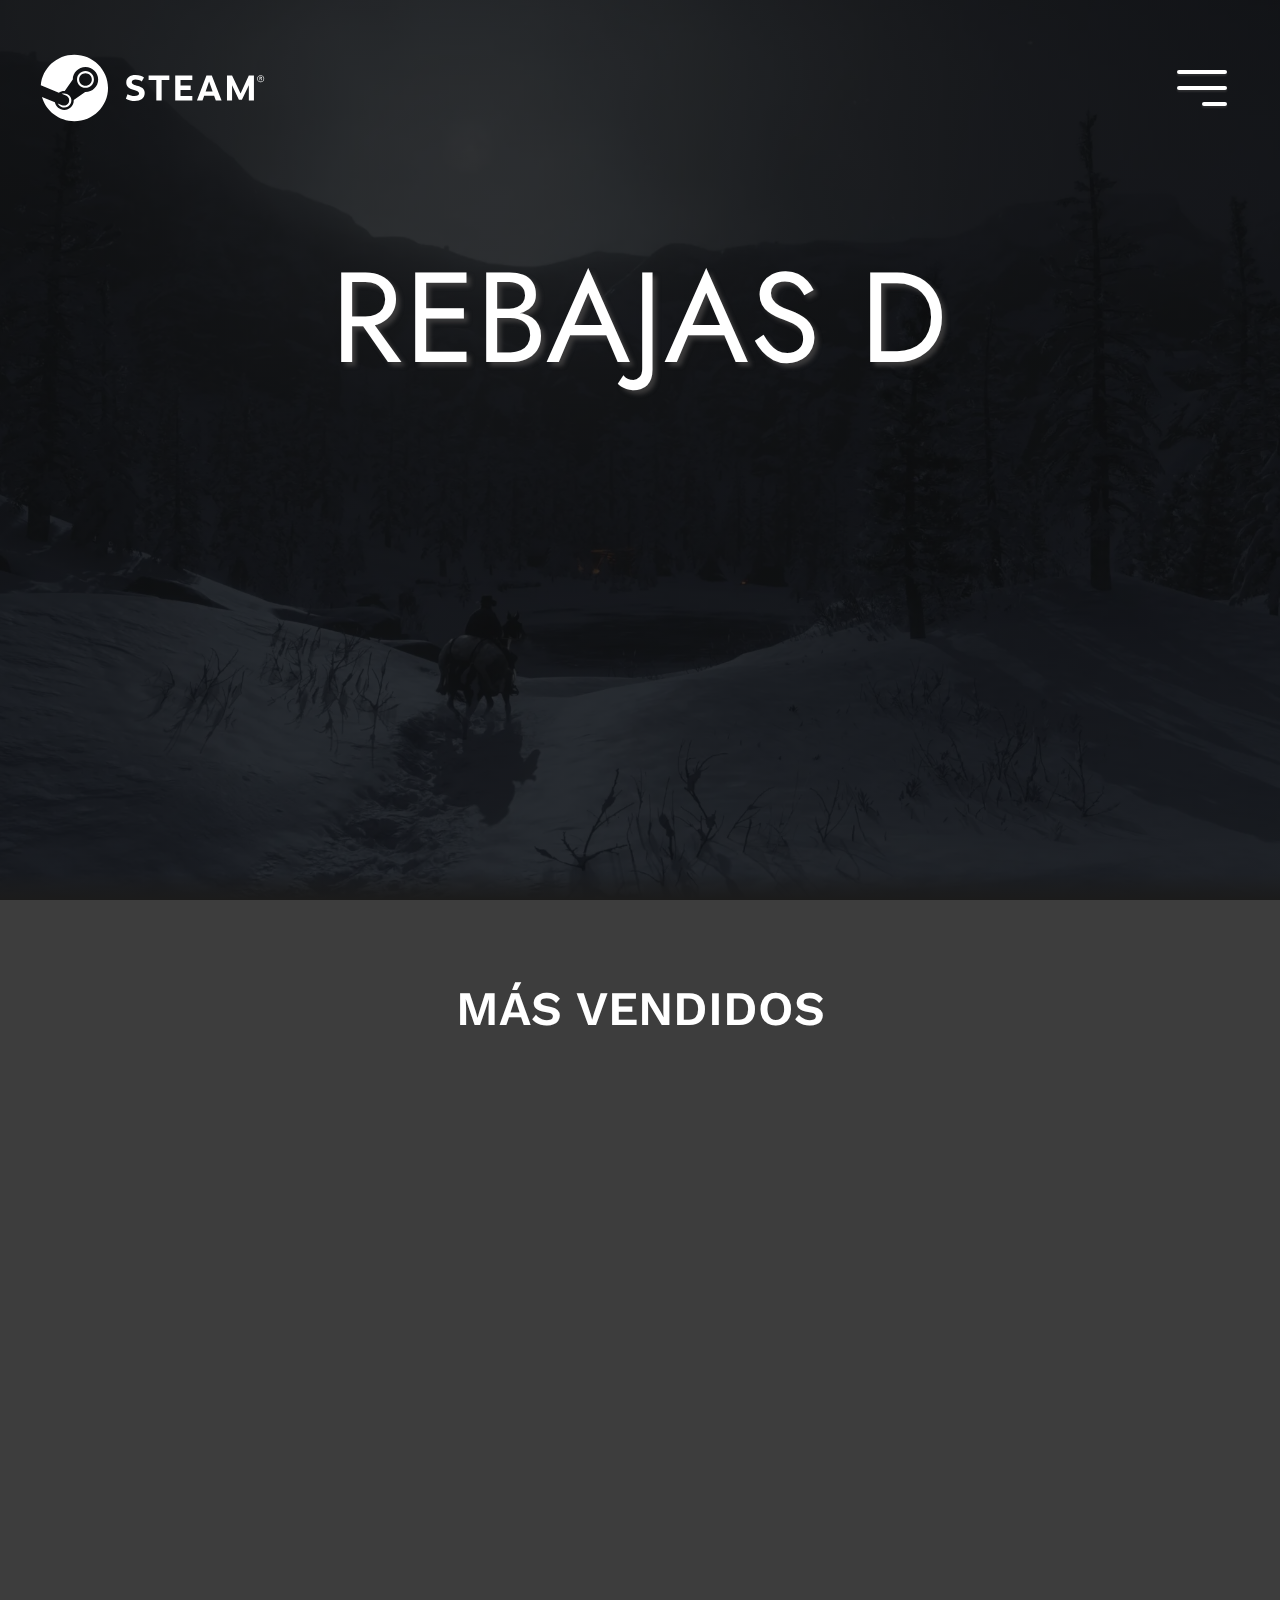
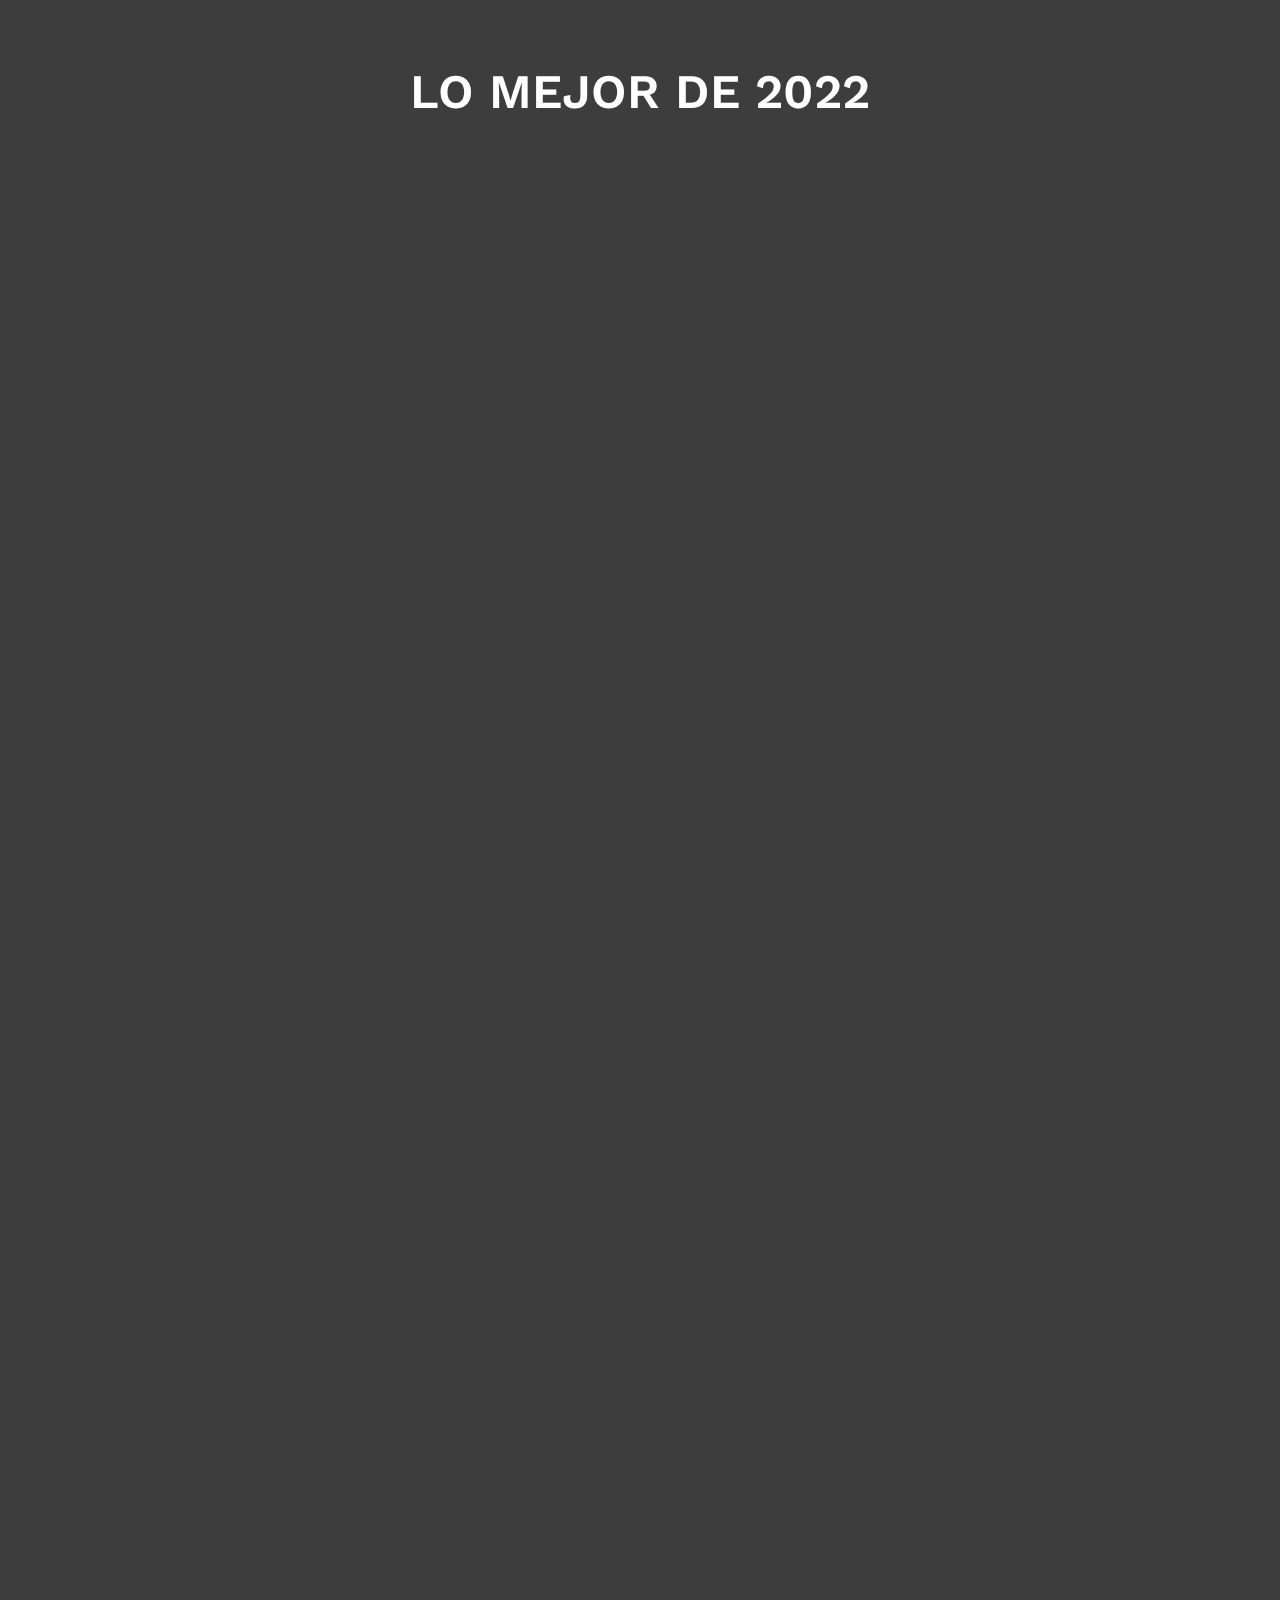
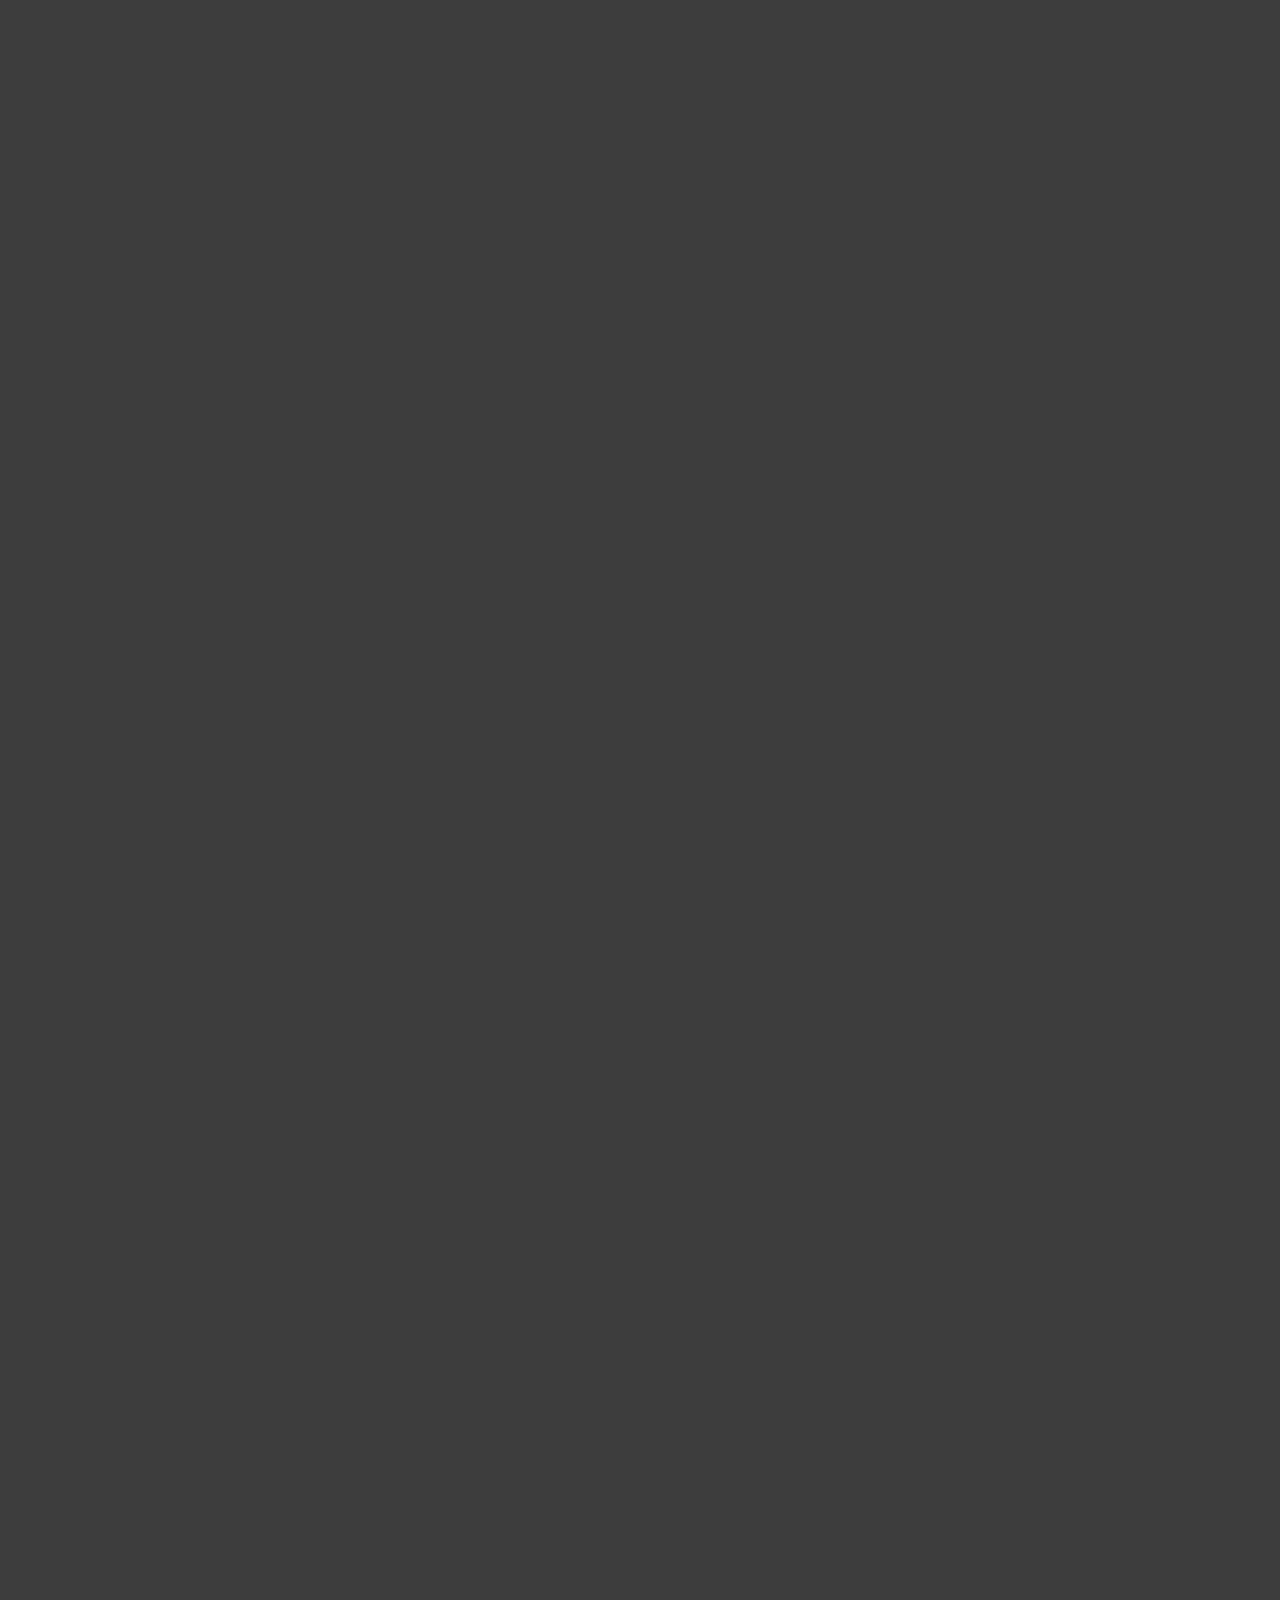
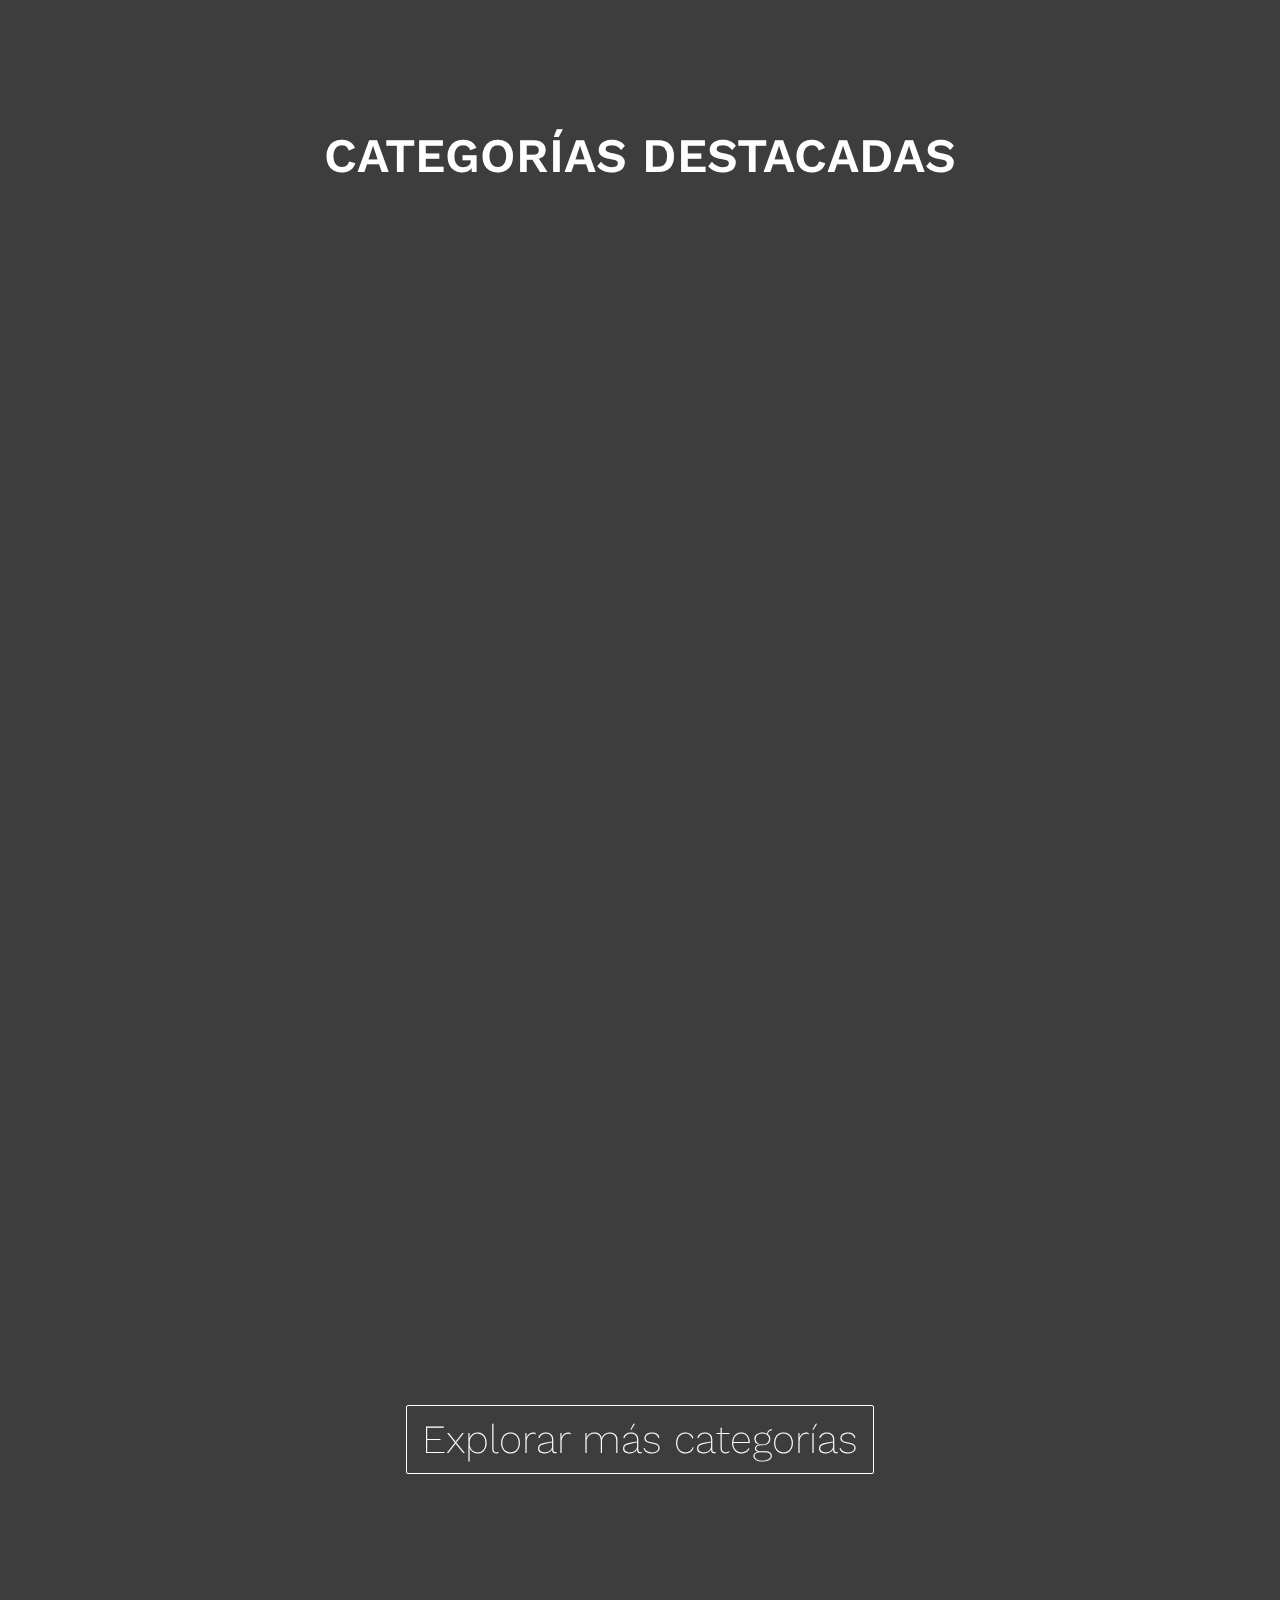
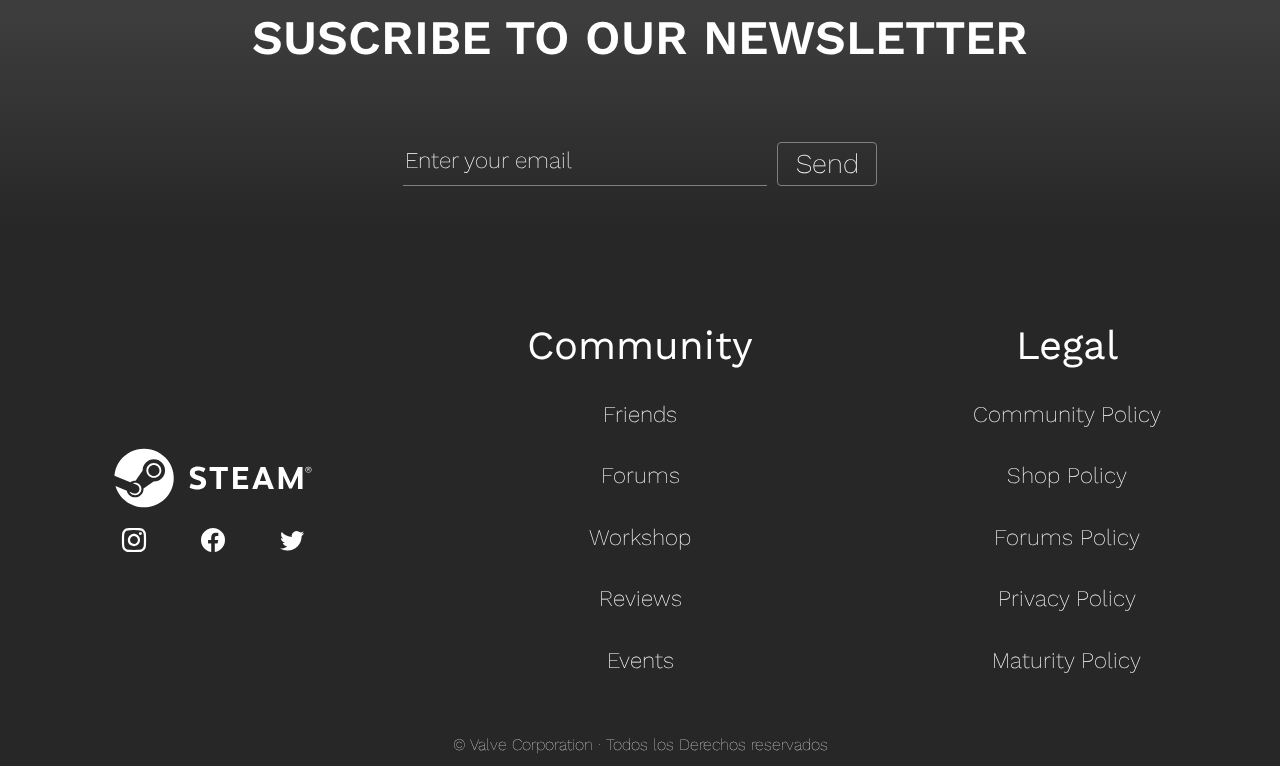
<file: index.html>
<!DOCTYPE html>
<html lang="en">
    <head>
        <meta charset="UTF-8">
        <meta http-equiv="X-UA-Compatible" content="IE=edge">
        <meta name="viewport" content="width=device-width, initial-scale=1.0">
        <link rel="stylesheet" href="https://cdn.jsdelivr.net/npm/swiper/swiper-bundle.min.css"/>
        <link href="./css/reset.css" rel="stylesheet" type="text/css">
        <link href="./css/general.css" rel="stylesheet" type="text/css">
        <link rel="stylesheet" href="https://cdn.jsdelivr.net/npm/bootstrap-icons@1.3.0/font/bootstrap-icons.css">
        <title>Steam</title>
    </head>
    <body>
        <!-- <div class="scrollTracker"></div> -->

        <!-- Navegador superior con el logo y el collapse -->
        <section id="nav" class="clearfix">
            <a class="logo" href="#hero">
                
            </a>
            <nav>
                <div class="collapsible">
                    <div class="menuButton">
                        <div class="menuButtonBurger"></div>
                    </div>
                </div>
            </nav>
        </section>

        <!-- Menú oculto flotante de la página -->
        <div class="hiddenMenu reescaladoPortrait">
            <ul class="nav o s">
                <div class="wrapperSearch">
                    <input type="text" placeholder="buscar">
                    <span class="spanLupa"><a href="#" class="bi bi-search lupa"></a></span>
                </div>
                
                <li><a class="link active" href="#">Tu tienda</a></li>
                <li><a href="#">Nuevo y destacado</a></li>
                <li><a href="#">Categorías</a></li>
                <li><a href="#">Tienda de puntos</a></li>
                <li><a href="#">Noticias</a></li>
                <li><a href="#">Laboratorios</a></li>
            </ul>
            <div class="navFooter">
                <div class="opciones">
                    <span><a href="#">Cambiar idioma</a></span>
                    <span><a href="#">Soporte</a></span>
                </div>
                <div class="infoFooter">
                    <div class="valve">

                    </div>
                    <div class="politicas">
                        <span><a href="#">Política de Privacidad</a></span> | 
                        <span><a href="#">Información Legal</a></span> |
                        <span><a href="#">Acuerdo de suscriptor a Steam</a></span> |
                        <span><a href="#">Reembolsos</a></span> 
                    </div>
                    <div class="copy">
                        <p>© Valve Corporation · Todos los Derechos reservados </p>
                    </div>
                </div>
            </div>
        </div>

        <!-- Hero -->
        <section id="hero" class="hero reescaladoPortrait">
            <div class="overlayHero">

            </div>

            <div id="table">
                <div id="centeralign" >
                  <h1 class="titulo">Rebajas de Invierno</h1>
                  <p class="subtitulo">
                    22 DIC - 5 ENE a las 19:00 (Hora peninsular)
                  </p>
                </div>
            </div>
        </section>

        <!-- Rebajas -->
        <section class="rebajas">
            <h1 class="tituloRebajas">Más Vendidos</h1>
            <div class="heroSwiper swiper mySwiper scrollAnimation left">
                <div class="swiper-wrapper">
                    <div class="slide1 swiper-slide hover">
                        <div class="precio">
                            <div class="descuento">
                                -50%
                            </div>
                            <div class="precioTachado">
                                39,99€
                            </div>
                            <div class="precioDescuento">
                                19,99€
                            </div>
                        </div>
                    </div>
                    <div class="slide2 swiper-slide hover">
                        <div class="precio">
                            <div class="descuento">
                                -80%
                            </div>
                            <div class="precioTachado">
                                29,99€
                            </div>
                            <div class="precioDescuento">
                                5,99€
                            </div>
                        </div>
                    </div>
                    <div class="slide3 swiper-slide hover">
                        <div class="precio">
                            <div class="descuento">
                                -33%
                            </div>
                            <div class="precioTachado">
                                39,99€
                            </div>
                            <div class="precioDescuento">
                                26,79€
                            </div>
                        </div>
                    </div>
                    <div class="slide4 swiper-slide hover">
                        <div class="precio">
                            <div class="descuento">
                                -67%
                            </div>
                            <div class="precioTachado">
                                59,99€
                            </div>
                            <div class="precioDescuento">
                                19,79€
                            </div>
                        </div>
                    </div>
                    <div class="slide5 swiper-slide hover">
                        <div class="precio">
                            <div class="descuento">
                                -70%
                            </div>
                            <div class="precioTachado">
                                27,99€
                            </div>
                            <div class="precioDescuento">
                                8,39€
                            </div>
                        </div>
                    </div>
                </div>
                <div class="swiper-pagination"></div>
                <!-- <div class="swiper-scrollbar"></div> -->
            </div>
        </section>
        <br/>

        <!-- Browse -->
        <h1 class="tituloRebajas separator">
            Lo Mejor de 2022
        </h1>
        <section id="browse" class="scrollAnimation right">
            <a class="browse-option" target="_blank">
                <div class="browse-option-background"></div>
                <i class="bi bi-controller"></i>
                <span class="label">Accesorios</span>
            </a>
            <button class="browse-option" type="button">
                <div class="browse-option-background"></div>
                <i class="bi bi-tags"></i>
                <span class="label">Categorías</span>
            </button>
            <button class="browse-option" type="button">
                <div class="browse-option-background"></div>
                <i class="bi bi-percent"></i>
                <span class="label">Especiales</span>
            </button>
            <button class="browse-option" type="button">
                <div class="browse-option-background"></div>
                <i class="bi bi-lightning"></i>
                <span class="label">Free to Play</span>
            </button>
        </section>


        <section class="gallery">

            <div id="list" class="no-scrollbar scrollAnimation left" data-active-index="0">
                <div class="list-options">
                    <button class="list-option" type="button" data-index="0">
                    New
                    </button>
                    <button class="list-option" type="button" data-index="1">
                    Trending
                    </button>
                    <button class="list-option" type="button" data-index="2">
                    Top
                    </button>
                    <button class="list-option" type="button" data-index="3">
                    Upcoming
                    </button>
                </div>
            </div>

            <div class="gamesGrid scrollAnimation right">
                <div class="diapositiva new1 hover">
                    <div class="precio">
                        <div class="descuento">
                            59,99€                    
                        </div>
                    </div>
                </div>
    
                <div class="diapositiva new2 hover">
                    <div class="precio">
                        <div class="descuento">
                            59,99€ 
                        </div>
                    </div>
                </div>
    
                <div class="diapositiva new3 hover">
                    <div class="precio">
                        <div class="descuento">
                            -70%
                        </div>
                        <div class="precioTachado">
                            9€
                        </div>
                        <div class="precioDescuento">
                            29,99€
                        </div>
                    </div>
                </div>
    
                <div class="diapositiva new4 hover">
                    <div class="precio">
                        <div class="descuento ftp">
                            Free To Play
                        </div>
                    </div>
                </div>
    
                <div class="diapositiva new5 hover">
                    <div class="precio">
                        <div class="descuento">
                            90% 
                        </div>
                        <div class="precioTachado">
                            59,99€
                        </div>
                        <div class="precioDescuento">
                            5,99€
                        </div>
                    </div>
                </div>
    
                <div class="diapositiva new6 hover">
                    <div class="precio">
                        <div class="descuento ftp">
                            Free To Play
                        </div>
                    </div>
                </div>
    
                <div class="diapositiva new7 hover">
                    <div class="precio">
                        <div class="descuento">
                            19,99€ 
                        </div>
                    </div>
                </div>
    
                <div class="diapositiva new8 hover">
                    <div class="precio">
                        <div class="descuento">
                            9,99€ 
                        </div>
                    </div>
                </div>
                
            </div>

        </section>
        
        <!-- Franquicias -->
        <section class="swiper separator franquicias scrollAnimation left">
            <h1 class="tituloRebajas">
                Franquicias Destacadas
            </h1>
            <div class="swiper-wrapper">
                <div class="swiper-slide franquicia franquicia1 hover">
                    <div class="overlaySlide"></div>
                    <img src="./src/civilization-vi-seeklogo.com.svg"></img>
                </div>

                <div class="swiper-slide franquicia franquicia2 hover">
                    <div class="overlaySlide"></div>
                    <img src="./src/Far_Cry_logo.svg"></img>
                </div>

                <div class="swiper-slide franquicia franquicia3 hover">
                    <div class="overlaySlide"></div>
                    <img src="./src/PlayStation_logo.svg"></img>
                </div>
              
            </div>
            <div class="swiper-pagination pagFranquicias"></div>
        </section>

        <!-- Categorías -->
        <section class="categoriasDestacadas separator">
            <h1 class="tituloRebajas">
                Categorías Destacadas
            </h1>
            <div class="gamesGrid scrollAnimation right">
                <div class="diapositiva survival hover">
                    <div class="overlayCategory blue">
                        <h1>Survival</h1>
                    </div>
                </div>
    
                <div class="diapositiva free hover">
                    <div class="overlayCategory red">
                        <h1>Free To Play</h1>
                    </div>
                </div>
    
                <div class="diapositiva horror hover">
                    <div class="overlayCategory orange">
                        <h1>Horror</h1>
                    </div>
                </div>
    
                <div class="diapositiva rogue hover">
                    <div class="overlayCategory purple">
                        <h1>Roguelike</h1>
                    </div>
                </div>
    
                <div class="diapositiva rpg hover">
                    <div class="overlayCategory black">
                        <h1>RPG</h1>
                    </div>
                </div>
    
                <div class="diapositiva deportes hover">
                    <div class="overlayCategory green">
                        <h1>Deportes</h1>
                    </div>
                </div>
                
            </div>

            <div class="wrapButton">
                <button class="masCategorias">
                    Explorar más categorías
                </button>
            </div>
            
        </section>

        <!-- Newsletter -->
        <section class="newsletter separator">
            <h1 class="tituloRebajas"> Suscribe to our Newsletter</h1>
            <div class="form">
                <input type="text" placeholder="Enter your email">
                <button>Send</button>
            </div>
        </section>

        <!-- Footer -->
        <section class="footer">
            <div class="info">
                <a href="#hero">
                    <img class="logoFooter">
                </a>
                <div class="socials">
                    <li>
                        <a href="" class="bi bi-instagram">

                        </a>
                    </li>
                    <li>
                        <a href="" class="bi bi-facebook">
                        
                        </a>
                    </li>
                    
                    <li>
                        <a href="" class="bi bi-twitter">
                        
                        </a>
                    </li>
                </div>
            </div>
            <div class="community listaFooter">
                <p>Community</p>
                <ul>
                    <li><a href="">Friends</a></li>
                    <li><a href="">Forums</a></li>
                    <li><a href="">Workshop</a></li>
                    <li><a href="">Reviews</a></li>
                    <li><a href="">Events</a></li>
                </ul>
            </div>
            <div class="legal listaFooter">
                <p>Legal</p>
                <ul>
                    <li><a href="">Community Policy</a></li>
                    <li><a href="">Shop Policy</a></li>
                    <li><a href="">Forums Policy</a></li>
                    <li><a href="">Privacy Policy</a></li>
                    <li><a href="">Maturity Policy</a></li>
                </ul>
            </div>

        </section>

        <section class="copyFooter">
            <p>© Valve Corporation · Todos los Derechos reservados</p>
        </section>
    </body>

    <!-- <link rel="stylesheet" href="./css/infinite.scss">
    <script src="./js/infinite.js" type="module"></script> -->
    <script src="https://cdn.jsdelivr.net/npm/swiper/swiper-bundle.min.js"></script>
    <script src="./js/home.js"></script>
    <script src="./js/general.js" defer></script>
</html>
</file>
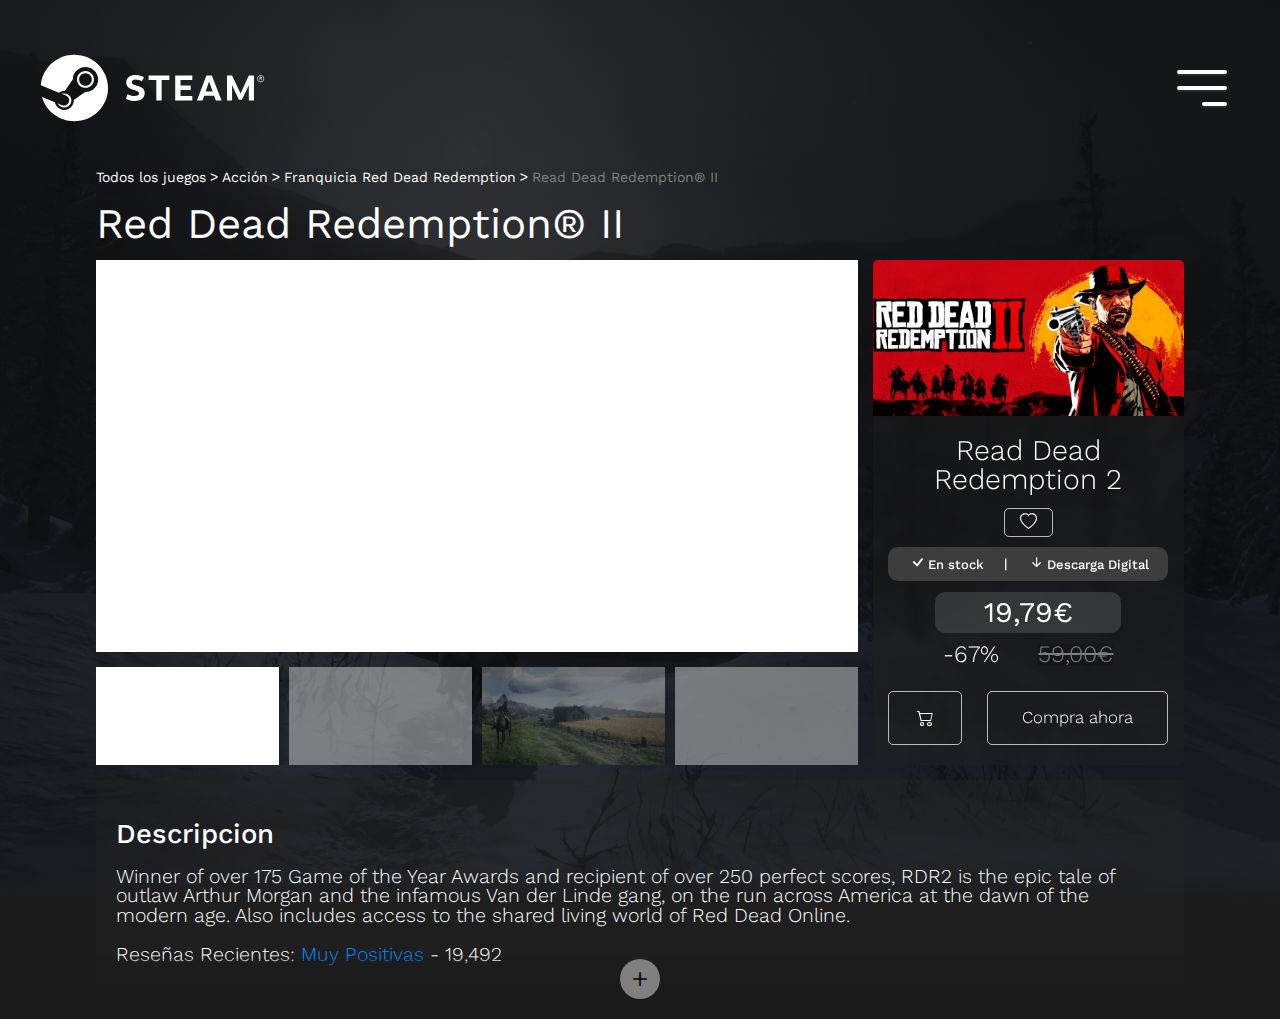
<file: single.html>
<!DOCTYPE html>
<html lang="en" style="background-color: rgb(27, 27, 27);">
    <head>
        <meta charset="UTF-8" />
        <meta http-equiv="X-UA-Compatible" content="IE=edge" />
        <meta name="viewport" content="width=device-width, initial-scale=1.0" />
        <link
            rel="stylesheet"
            href="https://cdn.jsdelivr.net/npm/swiper@8/swiper-bundle.min.css"
        />
        <link rel="stylesheet" href="./css/general.css" />
        <link rel="stylesheet" href="./css/reset.css" />
        <title>Single</title>

        <style>
            html,
            body {
                position: relative;
                height: 100%;
            }

            body {
                background: #eee;
                font-family: Helvetica Neue, Helvetica, Arial, sans-serif;
                font-size: 14px;
                color: #000;
                margin: 0;
                padding: 0;
            }

            .swiper {
                width: 100%;
                height: 100%;
            }

            .swiper-slide {
                text-align: center;
                font-size: 18px;
                background: #fff;

                /* Center slide text vertically */
                display: -webkit-box;
                display: -ms-flexbox;
                display: -webkit-flex;
                display: flex;
                -webkit-box-pack: center;
                -ms-flex-pack: center;
                -webkit-justify-content: center;
                justify-content: center;
                -webkit-box-align: center;
                -ms-flex-align: center;
                -webkit-align-items: center;
                align-items: center;
            }

            .swiper-slide img {
                display: block;
                width: 100%;
                height: 100%;
                object-fit: cover;
            }

            body {
                background: #000;
                color: #000;
            }

            .swiper {
                width: 100%;
                height: 300px;
                margin-left: auto;
                margin-right: auto;
            }

            .swiper-slide {
                background-size: cover;
                background-position: center;
            }

            .mySwiper2 {
                height: 80%;
                width: 100%;
            }

            .mySwiper {
                height: 20%;
                box-sizing: border-box;
                padding: 10px 0;
            }

            .mySwiper .swiper-slide {
                width: 25%;
                height: 100%;
                opacity: 0.4;
            }

            .mySwiper .swiper-slide-thumb-active {
                opacity: 1;
            }

            .swiper-slide img {
                display: block;
                width: 100%;
                height: 100%;
                object-fit: cover;
            }
        </style>
    </head>

    <body>
        <!-- Navegador superior con el logo y el collapse -->
        <section id="nav" class="clearfix">
            <a class="logo" href="#hero"> </a>
            <nav>
                <div class="collapsible">
                    <div class="menuButton">
                        <div class="menuButtonBurger"></div>
                    </div>
                </div>
            </nav>
        </section>

        <!-- Menú oculto flotante de la página -->
        <div class="hiddenMenu reescaladoPortrait">
            <ul class="nav o s">
                <div class="wrapperSearch">
                    <input type="text" placeholder="buscar" />
                    <span class="spanLupa"
                        ><a href="#" class="bi bi-search lupa"></a
                    ></span>
                </div>

                <li><a class="link active" href="#">Tu tienda</a></li>
                <li><a href="#">Nuevo y destacado</a></li>
                <li><a href="#">Categorías</a></li>
                <li><a href="#">Tienda de puntos</a></li>
                <li><a href="#">Noticias</a></li>
                <li><a href="#">Laboratorios</a></li>
            </ul>
            <div class="navFooter">
                <div class="opciones">
                    <span><a href="#">Cambiar idioma</a></span>
                    <span><a href="#">Soporte</a></span>
                </div>
                <div class="infoFooter">
                    <div class="valve"></div>
                    <div class="politicas">
                        <span><a href="#">Política de Privacidad</a></span> |
                        <span><a href="#">Información Legal</a></span> |
                        <span
                            ><a href="#">Acuerdo de suscriptor a Steam</a></span
                        >
                        |
                        <span><a href="#">Reembolsos</a></span>
                    </div>
                    <div class="copy">
                        <p>
                            © Valve Corporation · Todos los Derechos reservados
                        </p>
                    </div>
                </div>
            </div>
        </div>

        <section class="heroSingle">
            <div class="overlayHero"></div>
            
        </section>

        <div class="container">
            <div class="breadcrum">
                <a href="">Todos los juegos</a> > <a href="">Acción</a> >
                <a href="">Franquicia Red Dead Redemption</a> >
                <span class="actual">Read Dead Redemption® II</span>
            </div>
            <br />
            <h1 class="gameTitle">Red Dead Redemption® II</h1>
            <div class="gameContainer">
                <div class="gallery">
                    <div
                        style="
                            --swiper-navigation-color: #fff;
                            --swiper-pagination-color: #fff;
                        "
                        class="swiper mySwiper2"
                    >
                        <div class="swiper-wrapper">
                            <div class="swiper-slide d d1"></div>

                            <div class="swiper-slide d d2"></div>

                            <div class="swiper-slide d d3"></div>

                            <div class="swiper-slide d d4"></div>

                            <div class="swiper-slide d d5"></div>
                        </div>
                        <div class="swiper-button-next"></div>
                        <div class="swiper-button-prev"></div>
                    </div>
                    <div thumbsSlider="" class="swiper mySwiper">
                        <div class="swiper-wrapper">
                            <div class="swiper-slide d d1"></div>

                            <div class="swiper-slide d d2"></div>

                            <div class="swiper-slide d d3"></div>

                            <div class="swiper-slide d d4"></div>

                            <div class="swiper-slide d d5"></div>
                        </div>
                    </div>
                </div>

                <div class="gameInfo">
                    <div class="header"></div>
                    <div class="info">
                        <div class="title">
                            <h1>Read Dead Redemption 2 </h1>
                            <a class="bi bi-heart boton"></a>
                        </div>
                        <div class="disponibilidad">
                            <a class="stock"><i class="bi bi-check"></i>En stock</a> |
                            <a class="download"><i class="bi bi-arrow-down-short"></i>Descarga Digital</a>
                        </div>
                        <h1 class="precioDescuento">19,79€</h1>
                        <div class="price">
                            <p>-67%</p>
                            <p class="precioTachado">59,00€</p>
                            
                        </div>
                        <div class="shop">
                            <a class="bi bi-cart2 boton"></a>
                            <a class="compra boton compra">Compra ahora</a>
                        </div>
                        
                    </div>
                </div>
            </div>
            <div class="wrapper-desc">
                <div class="descripcion">
                    <h1>Descripcion</h1>
                    <br/>
                    <div class="about">
                        <div class="bio">
                            <p>
                                Winner of over 175 Game of the Year Awards and
                                recipient of over 250 perfect scores, RDR2 is
                                the epic tale of outlaw Arthur Morgan and the
                                infamous Van der Linde gang, on the run across
                                America at the dawn of the modern age. Also
                                includes access to the shared living world of
                                Red Dead Online.
                            </p>
                        </div>

                        <br />
                    </div>

                    <div class="reviews">
                        <p>
                            Reseñas Recientes:
                            <span class="remarcado">Muy Positivas</span> -
                            19,492
                        </p>

                        <br />

                        <p>
                            Reseñas Generales:
                            <span class="remarcado">Muy Positivas</span> -
                            322.500
                        </p>

                        <br />

                        <h4>
                            Fecha de lanzamiento:
                            <span class="grey">5 DIC 2019</span>
                        </h4>

                        <br />

                        <p>
                            Desarrollador:
                            <span class="remarcado">Rockstar Games</span>
                        </p>

                        <br />

                        <p>
                            Editor:
                            <span class="remarcado">Rockstar Games</span>
                        </p>

                        <br />
                    </div>
                    
                    <div class="pegi"></div>
                </div>
                <div id="descButton" class="bi bi-plus">

                </div>
            </div>
        </div>

    </body>
    <script src="https://cdn.jsdelivr.net/npm/swiper@8/swiper-bundle.min.js"></script>
    <script src="./js/general.js" defer></script>
    <script src="./js/single.js" defer></script>
</html>
</file>
<file: css/general.css>
@import url("https://fonts.googleapis.com/css2?family=Work+Sans:ital,wght@0,100;0,200;0,300;0,400;0,500;1,100;1,200;1,300;1,400;1,500&display=swap");
@import url("https://fonts.googleapis.com/css2?family=Jost:ital,wght@0,100;0,200;0,300;0,400;1,100;1,200;1,300;1,400&display=swap");
@import url("https://cdn.jsdelivr.net/npm/bootstrap-icons@1.3.0/font/bootstrap-icons.css");

body {
    overflow-x: hidden;
}

html {
    background-color: var(--colorPrimario);

    --colorPrimario: #3d3d3d;

    --text-color: hsl(0, 0%, 100%);
    --background-color: rgb(75, 75, 75);

    --fuentePrimaria: "Work Sans", sans-serif;
    --fuenteTitulo: "Jost", sans-serif;

    --xxs: 1em;
    --xs: 1.2em;
    --s: 1.4em;
    --sm: 1.7em;
    --m: 2.5em;
    --ml: 3em;
    --l: 4em;
    --xl: 5em;
    --xxl: 6em;

    --titulo: 8em;

    scroll-behavior: smooth;
}

.scrollTracker {
    position: fixed;

    inset: 0 0 auto;

    z-index: 9999;

    top: 2px;

    transform-origin: left;

    height: 2px;
    background-color: #fff;
}

/* ======= NAV ===== */
#nav {
    width: 100%;

    padding: 25px 40px;
    box-sizing: border-box;

    z-index: 9999;

    position: absolute;
}

.clearfix::before {
    content: "";
    display: table;
    clear: both;
}

.clearfix::after {
    content: "";
    display: table;
    clear: both;
}

.logo {
    float: left;

    background-image: url("../src/logo.svg");
    background-position: center;
    background-repeat: no-repeat;
    background-size: contain;

    width: 225px;
    height: 125px;
}

nav {
    height: 125px;

    position: fixed;

    right: 3%;
}

.collapsible {
    display: block;

    height: 100%;

    display: flex;
    align-items: center;
    justify-content: end;
}

/* ======== MENU COLLAPSE ====== */
.hiddenMenu {
    max-width: 0;
    overflow: hidden;

    position: absolute;

    width: 100%;
    height: 100%;

    z-index: 9998;

    background-color: #303030;

    display: flex;
    flex-direction: column;

    transition: all 1s;

    box-sizing: border-box;
    padding-top: 180px;
}

.hiddenMenu > * {
    opacity: 0;

    width: 100%;

    transition: all 1s;
}

.hiddenMenu .nav {
    display: flex;
    flex-direction: column;

    justify-content: space-evenly;
    align-items: center;

    flex: 5;
}

.navFooter {
    flex: 1;
}

.opciones {
    display: flex;
    justify-content: space-evenly;

    flex: 1;
}

.opciones a {
    box-sizing: border-box;
    padding: 1% 0;

    color: grey;

    text-decoration: none;

    font-family: var(--fuentePrimaria);
    font-weight: 300;

    font-size: var(--xs);
}

.infoFooter {
    box-sizing: border-box;
    padding: 3% 5%;

    flex: 2;
}

.valve {
    background-image: url("../src/logo_valve_footer.png");
    background-position: center center;
    background-repeat: no-repeat;
    background-size: contain;

    width: 150px;
    height: 75px;
}

.hiddenMenu .nav a {
    color: white;

    text-decoration: none;

    font-family: var(--fuentePrimaria);
    font-weight: 300;

    font-size: var(--s);
}

.wrapperSearch {
    width: 100%;

    display: flex;
    justify-content: center;

    position: relative;
}

.spanLupa {
    position: absolute;

    top: 10%;
    right: 12%;

    height: 80%;
    width: 40px;

    border-radius: 5px;

    display: flex;
    justify-content: center;
    align-items: center;

    background-color: #3889b8;

    transition: all 0.5s;
}

.spanLupa:hover {
    cursor: pointer;
    background-color: rgb(7, 102, 157);
}

.spanLupa:hover .lupa {
    color: white !important;
}

.lupa {
    color: var(--colorPrimario) !important;
    transition: all 0.5s;
}

.wrapperSearch input[type="text"] {
    box-sizing: border-box;

    background-color: #2a475e;

    color: grey;
    font-family: var(--fuentePrimaria);
    font-size: var(--xs);
    font-weight: 200;

    border: 0;
    border-radius: 5px;

    outline: none;

    width: 80%;
    height: 20px;

    padding: 25px;
}

.wrapperSearch input[type="text"]::placeholder {
    color: grey;
}

.politicas,
.politicas a {
    color: grey;
    font-family: var(--fuentePrimaria);
    font-size: var(--xxs);
    text-decoration: none;
}

.hiddenMenu span:not(.spanLupa),
.hiddenMenu li {
    position: relative;
}

.hiddenMenu span:not(.spanLupa),
.hiddenMenu li {
    display: inline-block;
    transition: all 0.2s;
}

.hiddenMenu span:hover:not(.politicas span),
.hiddenMenu li:hover {
    transform: scale(1.1);
}

.politicas span:hover {
    font-size: var(--xs);
}

.politicas span:hover a {
    color: white;
}

.hiddenMenu li a::before {
    content: "";

    position: absolute;

    top: 120%;
    left: 10%;

    max-width: 0;
    width: 80%;
    height: .5px;

    background-color: #fff;

    transition: all 0.2s ease-in-out;
}

.hiddenMenu li:hover a::before {
    max-width: 100%;
}

.copy {
    margin-top: 5px;
    font-family: var(--fuentePrimaria);
    font-size: var(--xxs);
    color: grey;
}

/*  ============== Botón Collapsible ==================== */
.menuButton {
    position: relative;

    display: flex;
    justify-content: center;
    align-items: center;

    width: 80px;
    height: 80px;

    cursor: pointer;

    transition: all 0.5s ease-in-out;
}

.menuButton:hover {
    transform: scale(1.1);
}

.menuButton:active {
    transform: scale(0.2);
}

.menuButtonBurger {
    width: 50px;
    height: 4px;
    background-color: #fff;
    border-radius: 5px;
    box-shadow: 0 2px 2px rgba(82, 82, 82, 0.397);
    transition: all 0.5s ease-in-out;
}

.menuButtonBurger::before,
.menuButtonBurger::after {
    content: "";
    position: absolute;
    width: 50px;
    height: 4px;
    background-color: #fff;
    border-radius: 5px;
    box-shadow: 0 2px 2px rgba(82, 82, 82, 0.397);
    transition: all 0.5s ease-in-out;
}

.menuButtonBurger::before {
    transform: translateY(-16px);
}

.menuButtonBurger::after {
    transform: translate(25px, 16px);
    width: 25px;
}

.menuButton.open .menuButtonBurger {
    transform: translateX(-50px);
    background-color: transparent;
    box-shadow: none;
}

.menuButton.open .menuButtonBurger::before {
    transform: rotate(45deg) translate(35px, -35px);
}

.menuButton.open .menuButtonBurger::after {
    width: 50px;
    transform: rotate(-45deg) translate(35px, 35px);
}

/* =========================HERO SECTION=================== */
.hero {
    background-image: url("../src/fondordr.webp");
    background-position: center center;
    background-size: cover;
    background-repeat: no-repeat;

    width: 100%;
    height: 100vh;

    position: relative;
}

.overlayHero {
    position: absolute;

    left: 0;
    top: 0;

    width: 100%;
    height: 100%;

    background: linear-gradient(
        180deg,
        rgba(30, 30, 30, 0.31) 0%,
        rgba(30, 30, 30, 0.71) 100%
    );

    z-index: 5;
}

#table h1 {
    text-transform: uppercase;
    letter-spacing: 1pt;
    font-size: var(--titulo);
    margin-bottom: 15px;
}

#table p {
    margin: 0;
    /* text-transform: lowercase; */
    font-size: var(--l);
    font-weight: 300;
    width: 100%;
    display: none;
}

#table {
    position: absolute;
    margin-top: 100px;

    display: flex;
    justify-content: center;
    align-items: center;

    width: 100%;
    height: 50%;

    z-index: 9997;

    font-family: var(--fuenteTitulo);
    color: white;
}

#table h1,
#table p {
    text-shadow: 4px 4px 4px rgba(67, 66, 66, 0.8);
}

#centeralign {
    display: table-cell;
    vertical-align: middle;

    padding: 0 5%;
    text-align: center;
}

.snowflake {
    position: absolute;
    z-index: 999;
}

/* ================ Carrusel =============== */

.rebajas {
    position: relative;

    overflow: hidden;

    padding-bottom: 5%;
}

.tituloRebajas {
    font-family: var(--fuentePrimaria);
    font-size: var(--ml);
    font-weight: 600;

    color: white;

    text-align: center;
    text-transform: uppercase;

    padding-top: 85px;
}

.swiper {
    width: 100%;
    height: 400px;

    margin-top: 70px;
}

.swiper-slide {
    text-align: center;
    font-size: 18px;
    background: #fff;

    /* Center slide text vertically */
    display: -webkit-box;
    display: -ms-flexbox;
    display: -webkit-flex;
    display: flex;
    -webkit-box-pack: center;
    -ms-flex-pack: center;
    -webkit-justify-content: center;
    justify-content: center;
    -webkit-box-align: center;
    -ms-flex-align: center;
    -webkit-align-items: center;
    align-items: center;

    height: 300px;

    cursor: grab;
}

.hover {
    position: relative;

    transition: all 0.2s ease-in-out;
}

.hover::before {
    content: "";

    position: absolute;
    height: 100%;
    width: 100%;
    left: 0px;
    top: 0px;

    z-index: 9999;

    border-radius: inherit;

    background: radial-gradient(
        800px circle at var(--mouse-x) var(--mouse-y),
        rgba(167, 167, 167, 0.253),
        transparent 40%
    );

    opacity: 0;
    transition: opacity 500ms;
}

.hover:hover:not(.franquicia, .swiper-slide) {
    transform: scale(1.1);
    cursor: pointer;
}

.hover:hover::before {
    opacity: 1;
}

.hover:hover {
    z-index: 9999;
}

.swiper-pagination-bullet {
    background: grey;
    width: 10px;
    height: 10px;
}

.swiper-pagination-bullet .active {
    background-color: white;
}

.swiper-slide {
    background-attachment: fixed;
    background-position: center;
    background-repeat: no-repeat;
    background-size: cover;

    position: relative;

    filter: drop-shadow(5px 4px 4px rgba(0, 0, 0, 0.25));
}

.left {
    opacity: 0;
    filter: blur(5px);
    transform: translateX(-100%);
    transition: all 1s;
}

.right {
    opacity: 0;
    filter: blur(5px);
    transform: translateX(+100%);
    transition: all 1s;
}

.show {
    filter: blur(0);
    transform: translateX(0);
    opacity: 1;
}

.precio {
    box-sizing: border-box;

    height: 40px;

    position: absolute;

    display: flex;
    align-items: center;
    justify-content: center;

    bottom: -40px;
    left: 0;
}

.precio > div {
    height: 100%;
    width: 90px;

    display: flex;
    justify-content: center;
    align-items: center;

    font-family: var(--fuentePrimaria);
}

.descuento {
    background-color: #9bc94f;
}

.precioTachado,
.precioDescuento {
    background-color: #00000026;
}

.precioTachado {
    color: grey;
    text-decoration: line-through;
}

.precioDescuento {
    color: white;
}

.slide1 {
    background-image: url("../src/dayz.jpg");
}

.slide2 {
    background-image: url("../src/witcher.jpg");
}

.slide3 {
    background-image: url("../src/rust.jpg");
}

.slide4 {
    background-image: url("../src/rdr2.jpg");
}

.slide5 {
    background-image: url("../src/northgard.jpg");
}

.slide6 {
    background-image: url("../src/mw.jpg");
}

#browse {
    display: grid;
    grid-template-columns: repeat(auto-fit, minmax(250px, 1fr));
    /* grid-template-rows: 1fr 1fr; */
    height: 15rem;
    margin: 3rem 1rem 3rem 1rem;
    gap: 1rem;
}

#browse > .browse-option {
    background-color: rgba(255 255 255 / 2%);
    display: flex;
    flex-direction: column;
    align-items: center;
    justify-content: center;
    gap: 0.5rem;
    padding: 0rem;
    border: 1px solid rgba(255 255 255 / 10%);
    outline: none;
    border-radius: 0.5rem;
    position: relative;
    cursor: pointer;

    filter: drop-shadow(5px 4px 4px rgba(0, 0, 0, 0.25));
}

#browse > .browse-option:hover > .browse-option-background,
#browse > .browse-option:focus > .browse-option-background {
    opacity: 0.8;
}

#browse > .browse-option > .browse-option-background {
    height: 100%;
    width: 100%;
    border-radius: inherit;
    background-size: cover;
    background-position: center;
    opacity: 0.3;
    transition: opacity 250ms;
    position: absolute;
    left: 0px;
    top: 0px;
    z-index: 1;
}

#browse > .browse-option:nth-child(1) > .browse-option-background {
    background-image: url("https://images.unsplash.com/photo-1482855549413-2a6c9b1955a7?ixlib=rb-1.2.1&ixid=MnwxMjA3fDB8MHxzZWFyY2h8NjR8fHZpZGVvJTIwZ2FtZXxlbnwwfHwwfHw%3D&auto=format&fit=crop&w=500&q=60");
}

#browse > .browse-option:nth-child(2) > .browse-option-background {
    background-image: url("https://images.unsplash.com/photo-1614465000772-1b302f406c47?ixlib=rb-1.2.1&ixid=MnwxMjA3fDB8MHxzZWFyY2h8MzR8fHZpZGVvJTIwZ2FtZXxlbnwwfHwwfHw%3D&auto=format&fit=crop&w=500&q=60");
}

#browse > .browse-option:nth-child(3) > .browse-option-background {
    background-image: url("https://images.unsplash.com/photo-1625805866449-3589fe3f71a3?ixlib=rb-1.2.1&ixid=MnwxMjA3fDB8MHxzZWFyY2h8MTZ8fHZpZGVvJTIwZ2FtZXxlbnwwfHwwfHw%3D&auto=format&fit=crop&w=500&q=60");
}

#browse > .browse-option:nth-child(4) > .browse-option-background {
    background-image: url("https://images.unsplash.com/photo-1511512578047-dfb367046420?ixlib=rb-1.2.1&ixid=MnwxMjA3fDB8MHxzZWFyY2h8MTB8fHZpZGVvJTIwZ2FtZXxlbnwwfHwwfHw%3D&auto=format&fit=crop&w=500&q=60");
}

#browse > .browse-option > i,
#browse > .browse-option > .label {
    color: white;
    position: relative;
    z-index: 2;
}

#browse > .browse-option > i {
    font-size: 2rem;
}

#browse > .browse-option > .label {
    font-size: 0.7rem;
    font-weight: 500;
    text-transform: uppercase;

    font-family: var(--fuentePrimaria);
    text-decoration: none;
}

#list {
    overflow: auto;
    width: 100%;
}

#list[data-active-index="0"] > .list-options > .list-option[data-index="0"] {
    background-color: white;
    border-color: transparent;
    color: var(--font-color);
}

#list > .list-options {
    display: inline-flex;
    gap: 0.5rem;
    padding: 0rem 1rem;
}

#list > .list-options > .list-option {
    background-color: transparent;
    color: white;
    font-size: 0.8rem;
    font-weight: 500;
    text-transform: uppercase;
    border: 1px solid rgba(255 255 255 / 10%);
    border-radius: 2rem;
    outline: none;
    padding: 0.5rem 1rem;
    text-align: center;
    cursor: pointer;
}

#list > .list-options > .list-option:hover,
#list > .list-options > .list-option:focus {
    background-color: rgba(255 255 255 / 5%);
    border-color: rgba(255 255 255 / 15%);
}

.gamesGrid {
    position: relative;

    display: grid;
    grid-template-columns: repeat(auto-fit, minmax(500px, 500px));
    /* grid-template-rows: 1fr 1fr; */
    margin: 1rem 1rem;
    gap: 2rem;

    justify-content: center;
    align-items: center;

    box-sizing: border-box;
    padding-bottom: 5%;
}

.gallery {
    padding: 25px 0;

    margin-top: 40px;
}

.gamesGrid > div {
    position: relative;

    background-size: cover;
    background-position: center center;
    background-repeat: no-repeat;

    height: 20rem;
    margin: 1rem;

    filter: drop-shadow(5px 4px 4px rgba(0, 0, 0, 0.25));
}

.ftp {
    width: 200px !important;
    background-color: #1176b1;
    color: white;
}

.new1 {
    background-image: url("../src/onepiece.jpg");
}

.new2 {
    background-image: url("../src/hogwarts.jpg");
}

.new3 {
    background-image: url("https://cdn.cloudflare.steamstatic.com/steam/apps/2221490/capsule_616x353.jpg?t=1673546006/.jpg");
}

.new4 {
    background-image: url("https://cdn.cloudflare.steamstatic.com/steam/apps/1599340/capsule_616x353.jpg?t=1673370109");
}

.new5 {
    background-image: url("https://cdn1.epicgames.com/cd14dcaa4f3443f19f7169a980559c62/offer/EGS_SidMeiersCivilizationVI_FiraxisGames_S1-2560x1440-2fcd1c150ac6d8cdc672ae042d2dd179.jpg");
    background-position: left !important;
}

.new6 {
    background-image: url("https://cdn1.epicgames.com/offer/428115def4ca4deea9d69c99c5a5a99e/FR_Bungie_Destiny2_S1_2560x1440_2560x1440-eb02e9edc6111b582ebbacbaae6482ed");
}

.new7 {
    background-image: url("https://cdn.akamai.steamstatic.com/steam/apps/306130/capsule_616x353.jpg?t=1654808231");
}

.new8 {
    background-image: url("https://www.mcvuk.com/wp-content/uploads/capsule_616x353-2.jpeg");
}

.tituloFranquicias {
    text-align: center;

    color: white;
    font-family: var(--fuentePrimaria);
    font-size: var(--m);
    font-weight: 600;

    text-transform: uppercase;

    padding: 2% 0;
}

.franquicias .swiper-wrapper {
    margin-top: 25px;
}

.franquicias {
    box-sizing: border-box;
    width: 50%;

    height: fit-content !important;

    /* margin-top: 25px; */
}

.swiper-wrapper {
    height: fit-content !important;
}

.franquicia {
    background-position: center center;
    background-size: cover;
    background-repeat: no-repeat;

    position: relative;

    height: 700px;
}

.overlaySlide {
    position: absolute;

    width: 100%;
    height: 100%;

    left: 0;
    top: 0;

    -webkit-backdrop-filter: blur(2px);
    /* backdrop-filter: blur(2px); */
    background-color: #3d3d3d55;
}

.franquicia1 {
    background-image: url("../src/Rise_and_Fall.webp");
}

.franquicia img {
    padding: 0 5%;

    position: relative;

    z-index: 9999;
}

.franquicia2 {
    background-image: url("https://staticctf.akamaized.net/J3yJr34U2pZ2Ieem48Dwy9uqj5PNUQTn/6DS6Ze6Mlglh2JXIPanBPr/7f933944306dbf9720c8fc348dac7309/FC6_Comeback_HiRez_Dani_Female_Final.jpg");
    background-position: left;
}

.franquicia3 {
    backdrop-filter: blur(3px);
    -webkit-backdrop-filter: blur(3px);
    background-image: url("https://www.lavanguardia.com/files/article_main_microformat/uploads/2020/06/19/5fa91bf4c4a12.jpeg");
}

.pagFranquicias {
    position: relative;
    padding: 25px 0;
}

.franquicias .tituloRebajas {
    margin-bottom: 20px;
}

.categoriasDestacadas {
    margin-top: 70px;
}

.categoriasDestacadas .gamesGrid {
    margin-top: 25px;
}

.categoriasDestacadas .diapositiva {
    position: relative;
}

.overlayCategory {
    position: absolute;

    height: 100%;
    width: 100%;

    left: 0;
    top: 0;

    display: flex;
    justify-content: center;
    align-items: flex-end;
}

.overlayCategory h1 {
    font-family: var(--fuentePrimaria);
    font-size: var(--ml);
    font-weight: 600;
    color: white;
    margin-bottom: 20px;
}

.blue {
    background: linear-gradient(
        180deg,
        rgba(217, 217, 217, 0) 0%,
        rgba(4, 205, 145, 0.91) 100%
    );
}

.orange {
    background: linear-gradient(
        180deg,
        rgba(217, 217, 217, 0) 0%,
        rgba(194, 63, 6, 0.83) 100%
    );
}

.red {
    background: linear-gradient(
        180deg,
        rgba(217, 217, 217, 0) 0%,
        rgba(194, 6, 97, 0.69) 100%
    );
}

.green {
    background: linear-gradient(
        180deg,
        rgba(217, 217, 217, 0) 0%,
        #9bc94f 100%
    );
}

.black {
    background: linear-gradient(
        180deg,
        rgba(217, 217, 217, 0) 0%,
        #303030 100%
    );
}

.purple {
    background: linear-gradient(
        180deg,
        rgba(217, 217, 217, 0) 0%,
        rgba(146, 6, 194, 0.78) 100%
    );
}

.free {
    background-image: url("../src/categorias/freetoplay.png");
}

.horror {
    background-image: url("../src/categorias/horror.png");
}

.survival {
    background-image: url("../src/categorias/survival.png");
}

.rogue {
    background-image: url("../src/categorias/roguelike.png");
}

.rpg {
    background-image: url("../src/categorias/rpg.png");
}

.deportes {
    background-image: url("../src/categorias/sports.png");
}

.wrapButton {
    width: 100%;

    display: flex;
    justify-content: center;
    align-items: center;
    align-content: center;
}

.masCategorias {
    padding: 10px 15px;

    font-family: var(--fuentePrimaria);
    font-size: var(--m);
    font-weight: 200;
    color: white;

    background-color: transparent;

    border: none;
    border: 1px solid white;
    border-radius: 2px;

    transition: all 0.2s ease-in-out;
}

.newsletter {
    width: 100%;
    margin-top: 100px;

    background: linear-gradient(
        0deg,
        rgba(29, 29, 29, 0.678) 0%,
        rgba(61, 61, 61, 1) 83%
    );
}

.newsletter .tituloRebajas {
    padding: 40px 0;
}

.form {
    display: flex;
    justify-content: center;
    align-content: center;

    gap: 10px;

    box-sizing: border-box;
    padding: 40px;
}

.form input[type="text"] {
    background-color: transparent;
    border: none;

    width: 30%;

    /* padding: 5px 15px; */
    color: white;

    border-bottom: 1px solid grey;

    outline: none;

    transition: all 0.2s ease-in-out;
}

.form input[type="text"]::placeholder,
.form button {
    font-family: var(--fuentePrimaria);
    font-size: var(--sm);
    font-weight: 200;
    color: white;
}

.form button {
    box-sizing: border-box;

    width: 100px;
    padding: 5px 15px;

    background-color: transparent;
    border: none;

    border: 1px solid grey;
    border-radius: 4px;

    transition: all 0.2s ease-in-out;
}

.form input[type="text"]:focus {
    width: 70%;
}

.masCategorias:hover,
.form button:hover {
    cursor: pointer;

    transform: scale(1.05);

    background-color: #5d5d5d50;
}

.separator {
    position: relative;
}

.separator::before {
    content: "";

    position: absolute;

    width: 70%;
    height: 20px;

    top: 0;
    left: 15%;

    /* background-color: #303030; */
}

.footer {
    background-color: rgba(29, 29, 29, 0.678);

    display: flex;
    align-items: center;
    justify-content: space-evenly;

    text-align: center;

    color: white;

    padding-top: 100px;
}

.footer > div {
    flex: 1;
    height: 100%;
}

.logoFooter {
    background-image: url("../src/logo.svg");
    background-position: center;
    background-repeat: no-repeat;
    background-size: contain;

    padding-bottom: 15%;
    width: 200px;
}

.listaFooter li {
    margin-top: 35px;
    padding: 2px;

    width: fit-content;

    margin: 35px auto 0 auto;

    transition: all 0.2s ease-in-out;
}

.listaFooter li:hover {
    transform: scale(1.05);
}

.listaFooter li:hover a {
    color: grey;
}

.listaFooter p {
    font-family: var(--fuentePrimaria);
    color: white;
    font-weight: 400;
    font-size: var(--m);
}

.listaFooter a {
    color: white;
    font-size: var(--s);
    font-weight: 200;
    font-family: var(--fuentePrimaria);
    text-decoration: none;
}

.socials {
    display: flex;
    justify-content: center;
    margin-top: 15px;
    gap: 55px;
}

.socials li {
    width: fit-content;
    list-style-type: none;

    transition: all 0.2s ease-in-out;
}

.socials li:hover {
    transform: scale(1.1);
}

.socials li:hover a {
    color: grey;
}

.socials a {
    font-size: 1.5em;
    color: white;
}

.copyFooter {
    background-color: rgba(29, 29, 29, 0.678);

    padding: 5% 0 1% 0;

    text-align: center;
    font-weight: 100;

    font-family: var(--fuentePrimaria);
    color: white;
}

/* ======================== SINGLE ==========================0*/

.heroSingle {
    width: 100%;

    box-sizing: border-box;

    background-image: url("../src/fondordr.webp");
    background-position: center center;
    background-size: cover;
    background-repeat: no-repeat;

    width: 100%;
    height: 100vh;

    position: relative;
}

.container {
    width: 85%;
    margin: 165px auto;

    position: absolute;
    top: 0;
    left: 7.5%;
    z-index: 6;
}

.gameTitle {
    font-family: var(--fuentePrimaria);
    color: white;
    font-weight: 400;
    font-size: var(--ml);
}

.overlayHero {
    position: absolute;

    left: 0;
    top: 0;

    width: 100%;
    height: 100%;

    background: rgb(14,14,14);
    background: linear-gradient(180deg, rgba(14,14,14,0.8001400389257265) 97%, rgb(27, 27, 27) 100%);

    z-index: 5;
}

.breadcrum {
    padding: 5px 0;
}

.breadcrum a,
.breadcrum span {
    font-family: var(--fuentePrimaria);
    text-decoration: none;
}

.breadcrum a {
    color: white;
}

.breadcrum a:hover {
    cursor: pointer;
    color: grey;
}

.breadcrum {
    color: white;
}

.actual {
    color: grey;
}

.gameContainer {
    display: flex;
    margin-top: 15px;
    gap: 15px;

    position: relative;
}

.pegi {    
    height: 150px;
    width: 120px;

    background-image: url('https://upload.wikimedia.org/wikipedia/commons/thumb/7/75/PEGI_18.svg/425px-PEGI_18.svg.png');
    background-position: center center;
    background-repeat: no-repeat;
    background-size: cover;

    display: flex;
    justify-content: center;
    align-items: center;

    z-index: 9999;
}

.gameContainer .gallery {
    display: flex;

    gap: 15px;

    width: 70%;
    flex-direction: column;

    padding: 0;
    margin: 0;
}

.gameContainer .gallery * {
    padding: 0;
    margin: 0;
}

.gameContainer .gameInfo {
    width: 30%;
}

.d {
    background-size: cover !important;
    background-position: center center !important;
    background-repeat: no-repeat !important;
}

.d1 {
    background-image: url("https://static.kinguin.net/cdn-cgi/image/w=1140,q=80,fit=scale-down,f=auto/media/category/9/f/9f5e27b8-fdcf-4435-b2d2-df0c56dbebfb_1539773409_1_2_1_2.jpg") !important;
}

.d2 {
    background-image: url("https://hips.hearstapps.com/hmg-prod.s3.amazonaws.com/images/red-dead-redemption-2-1540469227.jpg") !important;
}

.d3 {
    background-image: url("../src/single/peakpx.jpg") !important;
}

.d4 {
    background-image: url("https://i.blogs.es/448439/red-dead-redemption-2-mod/1366_2000.png") !important;
}

.d5 {
    background-image: url("https://s.yimg.com/os/creatr-uploaded-images/2018-10/d53ca8e0-d7f2-11e8-afff-b5085e5c81f8") !important;
}

.mySwiper2 .d {
    width: 100% !important;
    padding-bottom: 25% !important;
}

.mySwiper .swiper-wrapper {
    height: 100% !important;
}

.mySwiper .d {
    height: 100% !important;
}

.gameInfo {
    /* padding: 0 30px; */

    display: flex;
    flex-direction: column;
    gap: 15px;

    border-radius: 5px;

    box-sizing: border-box;
}

.gameInfo .header {
    background-image: url("../src/single/RDR2head.jpg");
    background-position: center center;
    background-repeat: no-repeat;
    background-size: cover;

    border-top-left-radius: 5px;
    border-top-right-radius: 5px;

    width: 100%;
    padding-bottom: 50%;
}

.gameInfo {
    color: white;
    font-family: var(--fuentePrimaria);
    font-size: var(--xs);
    font-weight: 300;
    text-align: justify;
    line-height: 1.3em;

    background-color: #25252556;
    backdrop-filter: blur(4px);
}

.gameInfo .info {
    display: flex;
    flex-direction: column;

    flex:auto;

    justify-content: space-around;
}

.info .boton {
  border: 1px solid rgba(255, 255, 255, 0.699);
  border-radius: 5px;
  padding: 5px 15px;

  display: flex;
  justify-content: center;
  align-items: center;

  transition: all .2s;
}

.info .boton:hover{
    background-color: rgba(255, 255, 255, 0.486);
    color: var(--colorPrimario);
    cursor: pointer;
}

.info .title {
    display: flex;
    flex-wrap: wrap;
    justify-content: space-around;
    align-items: center;

    text-align: left;

    gap: 15px;

    padding: 0 15px;
}

.info .title > h1 {
    font-size: var(--sm);
    text-align: center;
    line-height: 1;
}

.info .title p {
    font-size: var(--xxs);
}

.info .shop {
    display: flex;
    justify-content: space-evenly;

    gap: 25px;
    width: 90%;

    align-self: center;

    padding: 15px 0;
}

.info .shop .boton {
    padding: 15px 0;
}

.info .shop .bi-cart2 {
    flex: 2;
}

.info .shop .compra {
    flex: 5;
    text-align: center;
}

.info .disponibilidad {
    font-size: 13px;
    font-weight: 500;

    background-color: #3d3d3d;
    border-radius: 10px;
    width: 90%;

    align-self: center;
    
    display: flex;
    justify-content: space-evenly;
    align-items: center;

    padding: 5px 0;
}

.info .price {
    display: flex;
    justify-content: space-evenly;
    
    width: 80%;
    align-self: center;

    font-size: var(--s);

}

.info .precioDescuento {
    width: 50%;
    align-self: center;
    text-align: center;
    border-radius: 10px;

    font-size: var(--sm);
    font-weight: 400;
    background-color: #d4d4d428;
    padding: 10px 15px;
}

.disponibilidad .bi {
    font-size: 1.5em;
}

.descripcion {
    margin-top: 15px;
    padding: 2em 1em;

    color: white;

    font-size: var(--s);
    font-weight: 300;
    font-family: var(--fuentePrimaria);

    overflow: hidden;
    max-height: 120px;

    background-color: #25252556;
    background: linear-gradient(180deg, #25252556 99%, rgb(27, 27, 27) 100%);

    position: relative;

    transition: all .5s;
}

.descripcion:is(.active) {
    max-height: 500px;
}

.descripcion h1 {
    font-size: var(--s);
    font-weight: 500;
}

.descripcion::after {
    content: '';

    position: absolute;
    width: 100%;
    height: 45px;

    background-color: rgba(24, 24, 24, 0.281);
    z-index: 999; 
    
    top: 90%;
    left: 0;

}

.wrapper-desc {
    position: relative;

    margin-bottom: 40px;
}

.bi-plus {
    position: absolute;

    bottom: -20px;
    left: calc(50% - 20px);

    height: 20px;
    width: 20px;

    display: flex;
    justify-content: center;
    align-items: center;

    padding: 10px;

    z-index: 9999;

    font-size: 2em;

    background-color: rgb(128, 128, 128);
    border-radius: 50px;

    transition: all .5s;
}

.bi-plus:hover {
    background-color: #ffffff;
    transform: scale(1.1);
    cursor: pointer;
}

.bi-plus:is(.active) {
    transform: rotate(45deg);
}

.gameInfo .about {
    padding: 0 30px;
    overflow: hidden;
}

.reviews {
    font-size: var(--xxs);
    text-align: left !important;

}

.remarcado {
    color: rgb(0, 140, 255);
    transition: all 0.2s ease-in-out;
}

.remarcado:hover {
    cursor: pointer;
    color: rgba(0, 140, 255, 0.7);
}

/*  ================== Media Queries ====================== */
@media screen and (min-width: 1920px) {
    .container {
        width: 70%;
        left: 15%;
    }
}

@media screen and (max-width: 1000px) {
    .hiddenMenu {
        padding-top: 135px;
    }

    html {
        --xxs: 0.9em;
        --xs: 1em;
        --s: 1.1em;
        --sm: 1.3em;
        --m: 1.7em;
        --ml: 1.9em;
        --l: 2em;
        --xl: 2.5em;
        --xxl: 3em;

        --titulo: 4em;
    }

    #centeralign {
        text-align: left;
    }

    #table {
        margin-top: 100px;
    }

    #browse {
        display: grid;
        grid-template-columns: repeat(2, 1fr);
        grid-template-rows: 1fr 1fr;
        height: 14rem;
        margin: 2rem 5rem;
        gap: 0.5rem;
    }

    .franquicias {
        width: 80%;
    }

    .footer {
        flex-direction: column;
        padding-top: 0;
    }

    .info {
        order: 2;
    }

    .community {
        order: 1;
    }

    .legal {
        order: 3;

        margin-bottom: 20px;
    }

    .footer > div {
        margin-top: 100px;
    }

    .logoFooter {
        padding-bottom: 35%;
    }

    .socials {
        justify-content: space-evenly;
        gap: 5px;
    }

    .gameContainer {
        flex-direction: column;
        gap: 20px;
    }

    .gameContainer .gallery {
        width: 100%;
        margin-top: 0;
    }

    .gameContainer .gameInfo {
        width: 100%;

        flex-direction: row;

        margin: 0 auto;
        padding: 0;
    }

    .gameInfo .header {
        padding-bottom: 35%;
        flex: 1;
        background-position: center center;
        background-size: cover;
    }

    .gameInfo .about {
        flex: 1;
        padding: 10px 5px;
    }

    .mySwiper:not(.heroSwiper) {
        height: 140px !important;
    }

    .rebajas {
        margin: 1rem;
    }

    .gameContainer .gameInfo {
        width: 100%;

        flex-direction: column;

        margin: 0 auto;
        padding: 0;
    }

    .gameInfo .info  {
        gap: 25px;
        padding: 15px 10px;
    }

    .title h1 {
        font-size: var(--m) !important;
    }

}

@media screen and (max-width: 600px) {
    #browse {
        margin: 2rem 1rem;
    }

    .gamesGrid {
        display: flex;
        flex-direction: column;
    }

    .gamesGrid > div {
        width: 100%;
        padding: 1%;
    }

    .franquicias {
        width: 95% !important;
    }

    .franquicia {
        height: 500px !important;
    }

    .hover:hover {
        transform: none !important;
    }

    .form input[type="text"] {
        width: 55%;
    }
}

@media (prefers-reduced-motion) {
    .scrollAnimation {
        transition: none;
    }
}

@media screen and (max-height: 650px) and (orientation: landscape) {
    .reescaladoPortrait {
        height: 200vh !important;
    }
}
</file>
